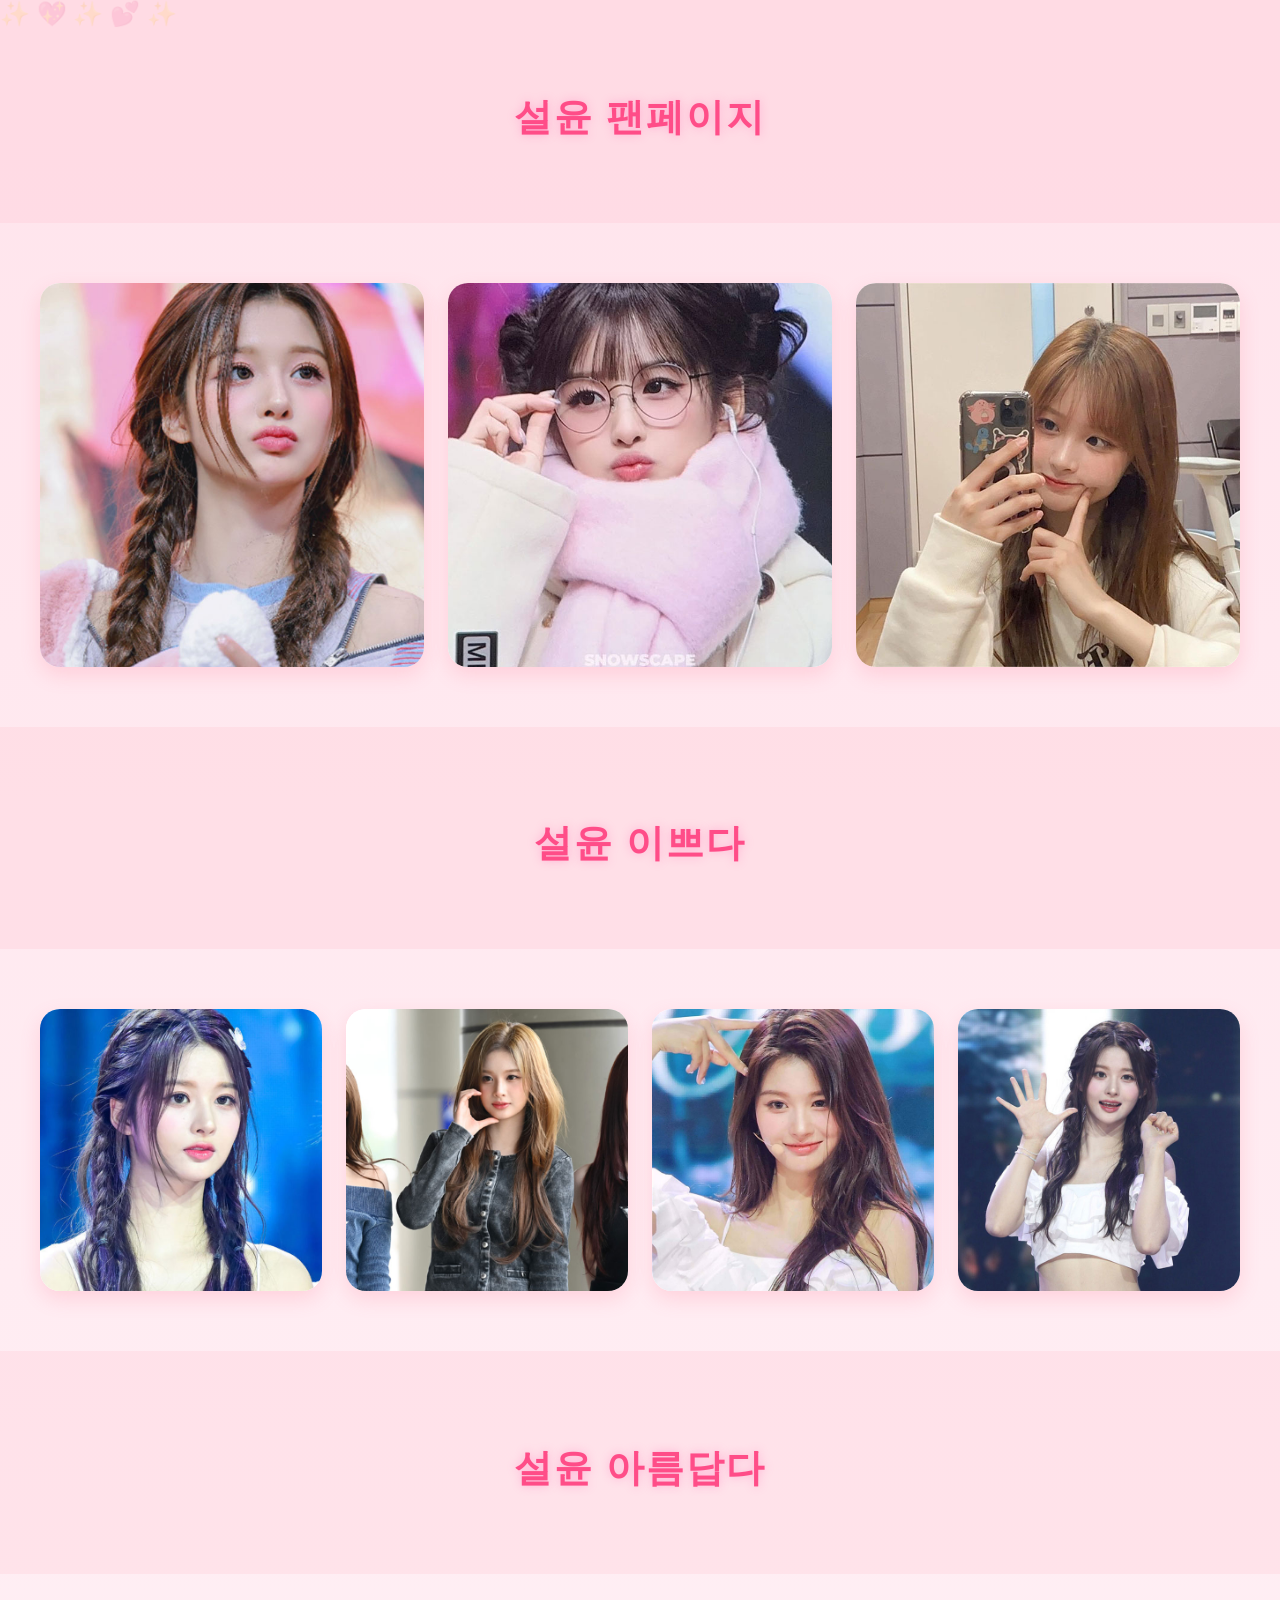
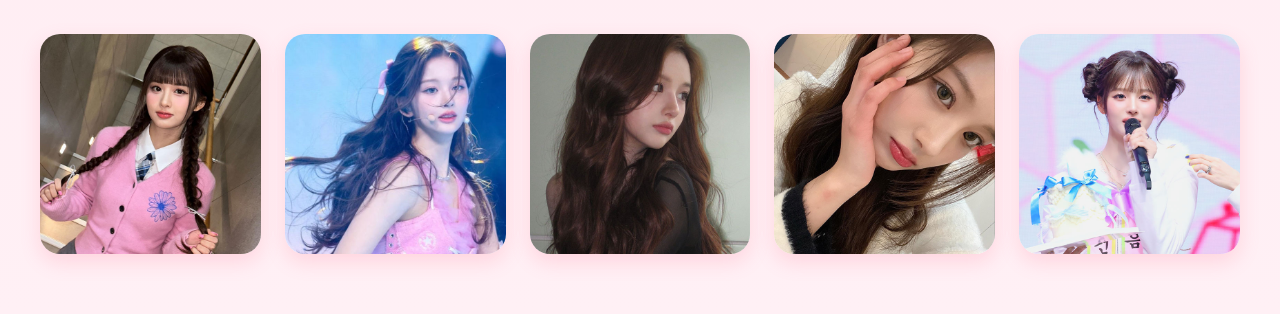
<file: index.html>
<!DOCTYPE html>
<html lang="ko">

<head>
    <meta charset="UTF-8">
    <meta name="viewport" content="width=device-width, initial-scale=1.0">
    <title>설윤 홈페이지</title>
    <style>
        .warp {
            width: 1200px;
            margin-left: auto;
            margin-right: auto;


            display: flex;
            gap: 24px;
        }

        .warp .box {
            flex: 1;
        }

        img {
            width: 100%;
            vertical-align: middle;
        }
    </style>
    <link rel="stylesheet" href="./css/style.css">
</head>

<body>
    <section>
        <div>
            <h1>
                설윤 팬페이지
            </h1>
        </div>
    </section>
    <section>
        <div class="warp">
            <div class="box">
                <img src="./images/m01.jpg" alt="">
            </div>
            <div class="box">
                <img src="./images/m02.jpg" alt="">
            </div>
            <div class="box">
                <img src="./images/m03.jpg" alt="">
            </div>
        </div>
    </section>
    <section>
        <div>
            <h1>
                설윤 이쁘다
            </h1>
        </div>
    </section>
    <section>
        <div class="warp">
            <div class="box">
                <img src="./images/h01.jpg" alt="">
            </div>
            <div class="box">
                <img src="./images/h2.jpg" alt="">
            </div>
            <div class="box">
                <img src="./images/h3.jpg" alt="">
            </div>
            <div class="box">
                <img src="./images/h4.jpg" alt="">
            </div>
        </div>
    </section>
    <section>
        <div>
            <h1>
                설윤 아름답다
            </h1>
        </div>
    </section>
    <section>
        <div class="warp">
            <div class="box">
                <img src="./images/r1.jpg" alt="">
            </div>
            <div class="box">
                <img src="./images/r2.jpg" alt="">
            </div>
            <div class="box">
                <img src="./images/r3.jpg" alt="">
            </div>
            <div class="box">
                <img src="./images/r4.jpg" alt="">
            </div>
            <div class="box">
                <img src="./images/r5.jpg" alt="">
            </div>
        </div>
        </div>
    </section>

</body>

</html>
</file>
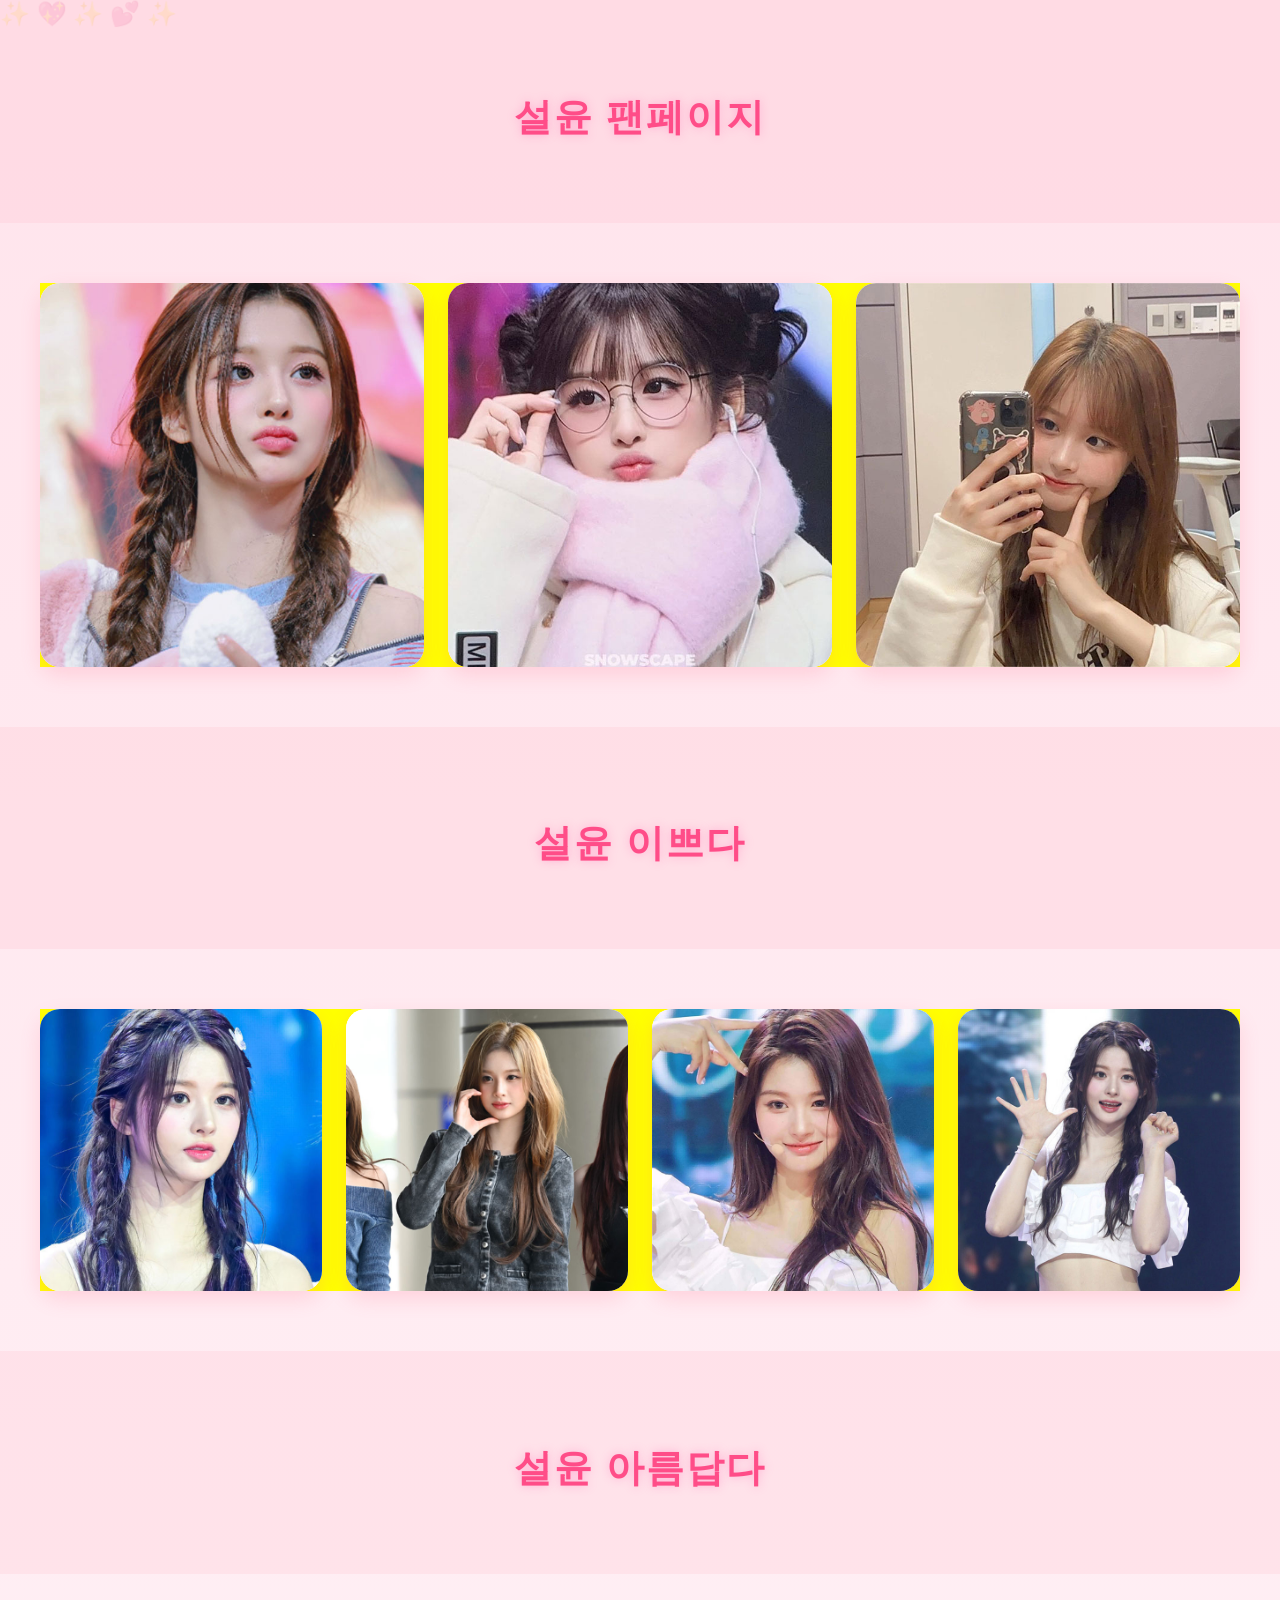
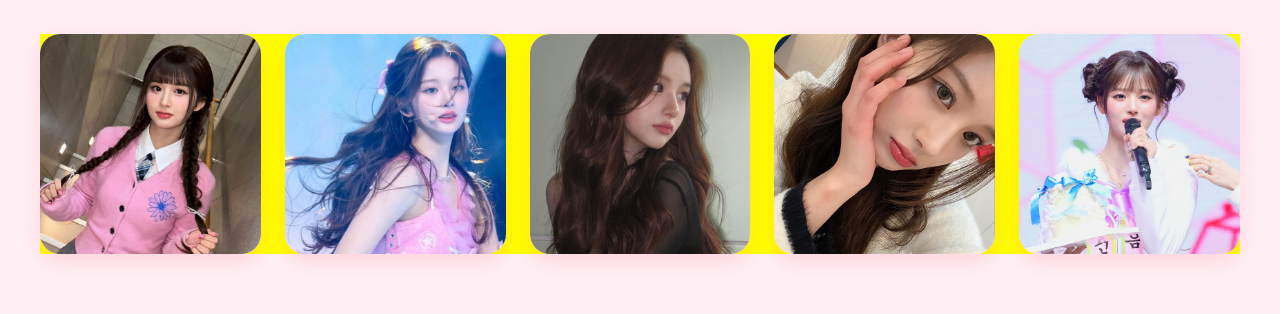
<file: training03.html>
<!DOCTYPE html>
<html lang="ko">

<head>
    <meta charset="UTF-8">
    <meta name="viewport" content="width=device-width, initial-scale=1.0">
    <title>Document</title>
    <style>
        .warp {
            width: 1200px;
            margin-left: auto;
            margin-right: auto;
            background-color: yellow;

            display: flex;
            gap: 24px;
        }

        .warp .box {
            background-color: red;
            flex: 1;
        }

        img {
            width: 100%;
            vertical-align: middle;
        }
    </style>
    <link rel="stylesheet" href="./css/style.css">
</head>

<body>
    <section>
        <div>
            <h1>
                설윤 팬페이지
            </h1>
        </div>
    </section>
    <section>
        <div class="warp">
            <div class="box">
                <img src="./images/m01.jpg" alt="">
            </div>
            <div class="box">
                <img src="./images/m02.jpg" alt="">
            </div>
            <div class="box">
                <img src="./images/m03.jpg" alt="">
            </div>
        </div>
    </section>
    <section>
        <div>
            <h1>
                설윤 이쁘다
            </h1>
        </div>
    </section>
    <section>
        <div class="warp">
            <div class="box">
                <img src="./images/h01.jpg" alt="">
            </div>
            <div class="box">
                <img src="./images/h2.jpg" alt="">
            </div>
            <div class="box">
                <img src="./images/h3.jpg" alt="">
            </div>
            <div class="box">
                <img src="./images/h4.jpg" alt="">
            </div>
        </div>
    </section>
    <section>
        <div>
            <h1>
                설윤 아름답다
            </h1>
        </div>
    </section>
    <section>
        <div class="warp">
            <div class="box">
                <img src="./images/r1.jpg" alt="">
            </div>
            <div class="box">
                <img src="./images/r2.jpg" alt="">
            </div>
            <div class="box">
                <img src="./images/r3.jpg" alt="">
            </div>
            <div class="box">
                <img src="./images/r4.jpg" alt="">
            </div>
            <div class="box">
                <img src="./images/r5.jpg" alt="">
            </div>
        </div>
        </div>
    </section>

</body>

</html>
</file>
<file: css/style.css>
body {
    margin: 0;
    font-family: "Noto Sans KR", sans-serif;
    background: linear-gradient(180deg, #ffe4ec, #fff0f5);
    color: #333;
}

/* 반짝이 효과 배경 */
body::before {
    content: "✨ 💖 ✨ 💕 ✨";
    position: fixed;
    top: 0;
    left: 0;
    width: 100%;
    font-size: 24px;
    opacity: 0.15;
    pointer-events: none;
}

/* 섹션 */
section {
    padding: 60px 0;
    text-align: center;
}

/* 제목 */
h1 {
    font-size: 38px;
    color: #ff4d88;
    margin-bottom: 20px;
    letter-spacing: 2px;
    text-shadow: 0 0 10px rgba(255, 105, 180, 0.4);
}

/* 레이아웃 */
.warp {
    width: 1200px;
    margin: 0 auto;
    display: flex;
    gap: 24px;
}

/* 카드 */
.warp .box {
    position: relative;
    background-color: #fff;
    border-radius: 20px;
    overflow: hidden;
    flex: 1;
    box-shadow: 0 8px 20px rgba(255, 105, 135, 0.2);
    transition: 0.3s;
}

/* 핑크 오버레이 */
.warp .box::after {
    content: "💖";
    position: absolute;
    top: 50%;
    left: 50%;
    transform: translate(-50%, -50%) scale(0);
    font-size: 50px;
    opacity: 0;
    transition: 0.3s;
}

/* hover 효과 */
.warp .box:hover {
    transform: translateY(-10px) scale(1.03);
    box-shadow: 0 12px 30px rgba(255, 105, 135, 0.4);
}

.warp .box:hover::after {
    transform: translate(-50%, -50%) scale(1);
    opacity: 0.8;
}

/* 이미지 */
img {
    width: 100%;
    display: block;
}

/* 캡션 */
.caption {
    padding: 12px;
    font-size: 16px;
    color: #ff4d88;
    font-weight: bold;
}

/* 줄무늬 배경 */
section:nth-child(odd) {
    background-color: rgba(255, 182, 193, 0.2);
}

/* 모바일 */
@media (max-width: 768px) {
    .warp {
        width: 90%;
        flex-direction: column;
    }
}
</file>
